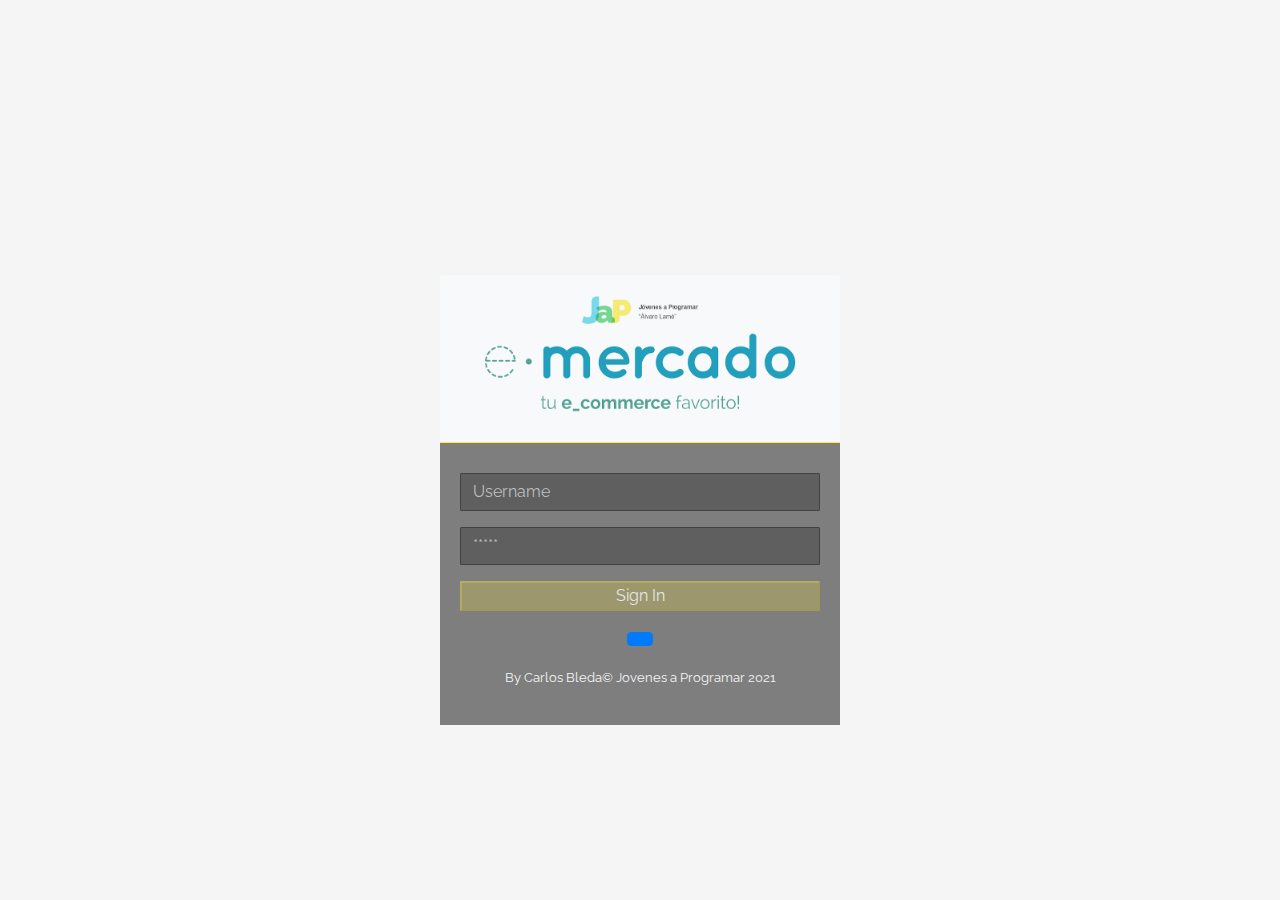
<file: index.html>
<!DOCTYPE html>
<!-- saved from url=(0049)https://getbootstrap.com/docs/4.3/examples/album/ -->
<html lang="en">

<head>

    <meta http-equiv="Content-Type" content="text/html; charset=UTF-8">
    <meta name="viewport" content="width=device-width, initial-scale=1, shrink-to-fit=no">
    <meta name="description" content="">
    <meta name="google-signin-client_id" content="155266982111-n1p7es0h4vogqfron50ghq2lrsiv8hfe.apps.googleusercontent.com">
    <title>eMercado - Todo lo que busques está aquí</title>
    <script src="js/jquery-3.4.1.min.js"></script>
    <script src="js/bootstrap.bundle.min.js"></script>
    <script src="js/init.js"></script>
    <script src="js/login.js"></script>
    <script src="https://apis.google.com/js/platform.js" async defer></script>
    <link rel="canonical" href="https://getbootstrap.com/docs/4.3/examples/album/">
    <link href="https://fonts.googleapis.com/css?family=Raleway:300,300i,400,400i,700,700i,900,900i" rel="stylesheet">
    <!-- Bootstrap core CSS -->
    <link href="css/bootstrap.min.css" rel="stylesheet">
    <link href="css/styles.css" rel="stylesheet">
</head>

<body>
    <script>
        login();
    </script>
    <nav class="site-header sticky-top py-1 bg-dark">
        <div class="container d-flex flex-column flex-md-row justify-content-between">
            <a class="py-2 d-none d-md-inline-block" href="index.html">Inicio</a>
            <a class="py-2 d-none d-md-inline-block" href="categories.html">Categorías</a>
            <a class="py-2 d-none d-md-inline-block" href="products.html">Productos</a>
            <a class="py-2 d-none d-md-inline-block" href="sell.html">Vender</a>
            <div class="dropdown">
                <button class="btn btn-secondary dropdown-toggle" type="button" id="datos" data-toggle="dropdown" aria-haspopup="true" aria-expanded="false">
                
                </button>
                <div class="dropdown-menu" aria-labelledby="dropdownMenuButton">
                    <a class="dropdown-item" href="my-profile.html">Mi Perfil</a>
                    <a class="dropdown-item" href="cart.html">Mi Carrito</a>
                    <a href="login.html"><button type="button" class="btn-danger" onclick="desconectar()">Desconectar</button></a>
                </div>
            </div>
        </div>
    </nav>
    <main role="main">
        <section class="jumbotron text-center">
            <div class="m-5">
                <h1></h1>
            </div>
        </section>
        <div class="album py-5 bg-light">
            <div class="container">
                <div class="row">
                    <div class="col-md-4">
                        <a href="categories.html" class="card mb-4 shadow-sm custom-card">
                            <img class="bd-placeholder-img card-img-top" src="img/cat1.jpg">
                            <h3 class="m-3">Autos (122)</h3>
                            <div class="carddd-body">
                                <p class="card-text">Los mejores precios en autos 0 kilómetro, de alta y media gama.</p>
                            </div>
                        </a>
                    </div>
                    <div class="col-md-4">
                        <a href="categories.html" class="card mb-4 shadow-sm custom-card">
                            <img class="bd-placeholder-img card-img-top" src="img/cat2.jpg">
                            <h3 class="m-3">Juguetes (354)</h3>
                            <div class="card-body">
                                <p class="card-text">Encuentra aquí los mejores precios para niños/as de cualquier edad.</p>
                            </div>
                        </a>
                    </div>
                    <div class="col-md-4">
                        <a href="categories.html" class="card mb-4 shadow-sm custom-card">
                            <img class="bd-placeholder-img card-img-top" src="img/cat3.jpg">
                            <h3 class="m-3">Muebles (157)</h3>
                            <div class="card-body">
                                <p class="card-text">Muebles antiguos, nuevos y para ser armados por uno mismo.</p>
                            </div>
                        </a>
                    </div>
                    <div class="col-md-4">
                        <a href="categories.html" class="card mb-4 shadow-sm custom-card">
                            <img class="bd-placeholder-img card-img-top" src="img/cat4.jpg">
                            <h3 class="m-3">Herramientas (452)</h3>
                            <div class="card-body">
                                <p class="card-text">Herramientas para cualquier tipo de trabajo.</p>
                            </div>
                        </a>
                    </div>
                    <div class="col-md-4">
                        <a href="categories.html" class="card mb-4 shadow-sm custom-card">
                            <img class="bd-placeholder-img card-img-top" src="img/cat5.jpg">
                            <h3 class="m-3">Computadoras (724)</h3>
                            <div class="card-body">
                                <p class="card-text">Todo en cuanto a computadoras, para uso de oficina y/o juegos.</p>
                            </div>
                        </a>
                    </div>
                    <div class="col-md-4">
                        <a href="categories.html" class="card mb-4 shadow-sm custom-card">
                            <img class="bd-placeholder-img card-img-top" src="img/cat6.jpg">
                            <h3 class="m-3">Vestimenta (841)</h3>
                            <div class="card-body">
                                <p class="card-text">Gran variedad de ropa, nueva y de segunda mano.</p>
                            </div>
                        </a>
                    </div>
                </div>
                <div class="row">
                    <a type="button" class="btn btn-light btn-lg btn-block" href="categories.html">Ver todas</a>
                </div>
            </div>
        </div>
    </main>
    <footer class="text-muted">
        <div class="container">
            <p class="float-right">
                <a href="#">Volver arriba</a>
            </p>
            <p>Este sitio forma parte de Desarrollo Web - JAP - 2020</p>
            <p>Clickea <a target="_blank" href="Letra.pdf">aquí</a> para descargar la letra del obligatorio.</p>

        </div>
    </footer>



</body>

</html>
</file>
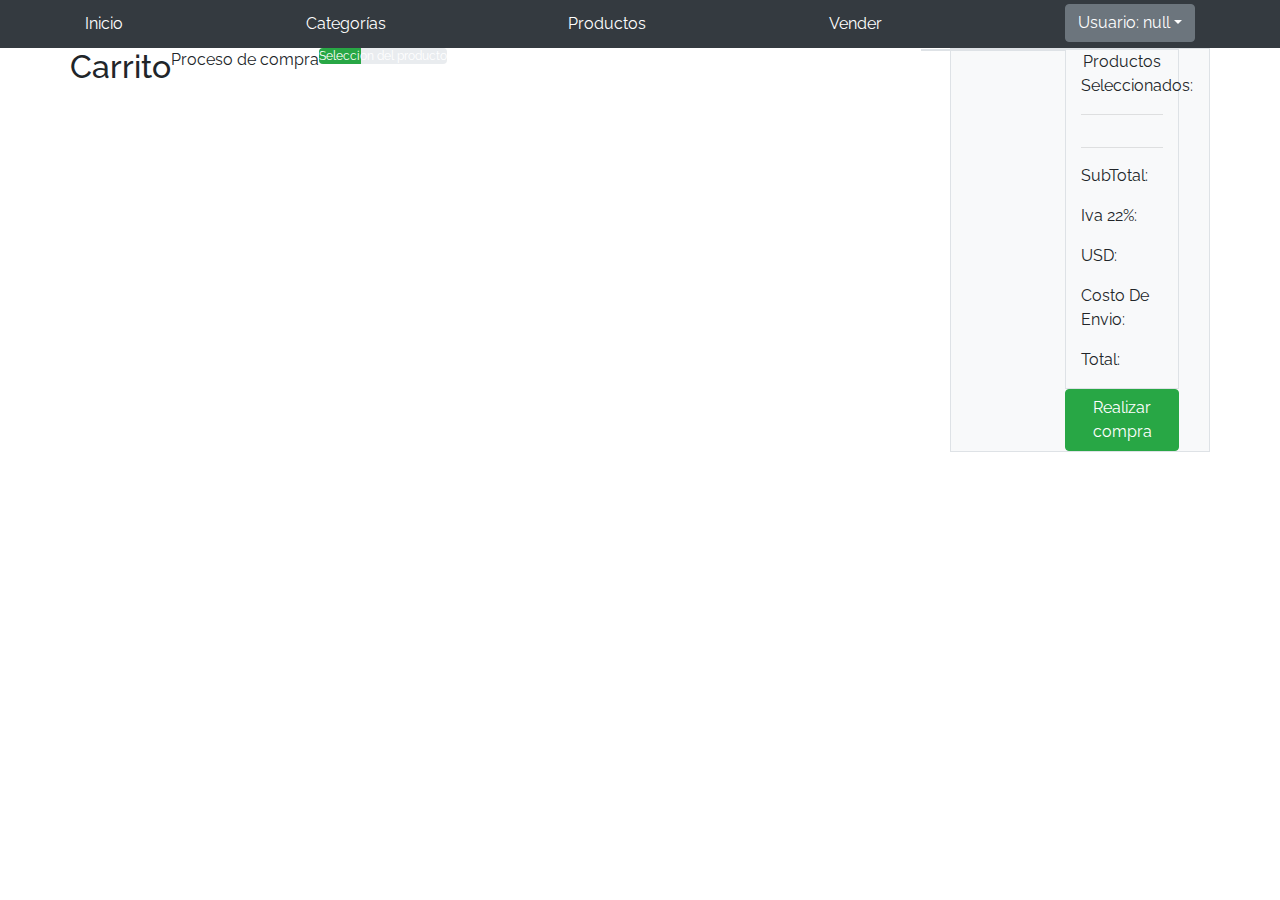
<file: cart.html>
<!DOCTYPE html>
<!-- saved from url=(0049)https://getbootstrap.com/docs/4.3/examples/album/ -->
<html lang="es">

<head>
    <meta http-equiv="Content-Type" content="text/html; charset=UTF-8">

    <meta name="viewport" content="width=device-width, initial-scale=1, shrink-to-fit=no">
    <meta name="description" content="">
    <title>eMercado - Todo lo que busques está aquí</title>
    <link href="https://cdn.jsdelivr.net/npm/bootstrap@5.1.3/dist/css/bootstrap.min.css" rel="stylesheet" integrity="sha384-1BmE4kWBq78iYhFldvKuhfTAU6auU8tT94WrHftjDbrCEXSU1oBoqyl2QvZ6jIW3" crossorigin="anonymous">
    <script src="https://cdn.jsdelivr.net/npm/bootstrap@5.1.3/dist/js/bootstrap.bundle.min.js" integrity="sha384-ka7Sk0Gln4gmtz2MlQnikT1wXgYsOg+OMhuP+IlRH9sENBO0LRn5q+8nbTov4+1p" crossorigin="anonymous"></script>
    <link rel="canonical" href="https://getbootstrap.com/docs/4.3/examples/album/">
    <link href="https://fonts.googleapis.com/css?family=Raleway:300,300i,400,400i,700,700i,900,900i" rel="stylesheet">
    <script src="js/cart.js"></script>
    <style>
        .bd-placeholder-img {
            font-size: 1.125rem;
            text-anchor: middle;
            -webkit-user-select: none;
            -moz-user-select: none;
            -ms-user-select: none;
            user-select: none;
        }
        
        @media (min-width: 768px) {
            .bd-placeholder-img-lg {
                font-size: 3.5rem;
            }
        }
    </style>
    <link href="css/bootstrap.min.css" rel="stylesheet">
    <link href="css/styles.css" rel="stylesheet">
    <link href="css/dropzone.css" rel="stylesheet">
</head>

<body>
    <nav class="site-header sticky-top py-1 bg-dark">
        <div class="container d-flex flex-column flex-md-row justify-content-between">
            <a class="py-2 d-none d-md-inline-block" href="index.html">Inicio</a>
            <a class="py-2 d-none d-md-inline-block" href="categories.html">Categorías</a>
            <a class="py-2 d-none d-md-inline-block" href="products.html">Productos</a>
            <a class="py-2 d-none d-md-inline-block" href="sell.html">Vender</a>
            <div class="dropdown">
                <button class="btn btn-secondary dropdown-toggle" type="button" id="datos" data-toggle="dropdown" aria-haspopup="true" aria-expanded="false">
                
                </button>
                <div class="dropdown-menu" aria-labelledby="dropdownMenuButton">
                    <a class="dropdown-item" href="my-profile.html">Mi Perfil</a>
                    <a class="dropdown-item" href="cart.html">Mi Carrito</a>
                    <a href="login.html"><button type="button" class="btn-danger" onclick="desconectar()">Desconectar</button></a>
                </div>
            </div>
        </div>
    </nav>
    <div class="container">
        <div class="row">
            <h2 class="text-lg-center">Carrito</h2>
            <p>Proceso de compra</p>
            <div>
                <div class="progress" id="progressbar">
                    <div class="progress-bar bg-success" role="progressbar" style="width: 33%" aria-valuenow="33" aria-valuemin="0" aria-valuemax="100">Seleccion del producto</div>
                </div>
            </div>
            <div class="modal fade" id="modal" tabindex="-1" role="dialog" aria-labelledby="myModalLabel">
                <div id="show-modal">
                </div>
            </div>
            <div class="modal fade" id="modal2" tabindex="-1" role="dialog" aria-labelledby="exampleModalLabel" aria-hidden="true">
                <div id="compraok"></div>
            </div>
            <hr>

            <div class="border bg-light">
                <div class="row">
                    <div class="row col-6 h-25 w-75 border bg-dark" id="productos"></div>
                    <div class="col-md-6 text-center float-right">
                        <div class="col-md 12 border bg-light">
                            <span>Productos Seleccionados: </span>
                            <hr>
                            <div class="row" id="cantidadProductos"></div>
                            <div class="text-danger" id="error"></div>
                            <div id="precios">
                                <hr>
                                <p class="text-left">SubTotal: <span id="subtotal"></span></p>
                                <p class="text-left">Iva 22%: <span id="iva"></span></p>
                                <p class="text-left">USD: <span id="dolar"></span></p>
                                <p class="text-left">Costo De Envio: <span id="costenvio"></span></p>
                                <p class="text-left">Total: <span id="total"></span></p>
                            </div>
                        </div>
                        <button id="boton-comprar" class="btn btn-success float-right">Realizar compra</button>
                    </div>


                    <div class="col-md-3">

                    </div>
                </div>
            </div>
        </div>
    </div>
    <div id="spinner-wrapper">
        <div class="lds-ring">
            <div></div>
            <div></div>
            <div></div>
            <div></div>
        </div>
    </div>

    <script src="js/jquery-3.4.1.min.js"></script>
    <script src="js/bootstrap.bundle.min.js"></script>
    <script src="js/dropzone.js"></script>
    <script src="js/init.js"></script>
    <script src="js/cart.js"></script>
    <script src="https://cdn.jsdelivr.net/npm/@popperjs/core@2.10.2/dist/umd/popper.min.js" integrity="sha384-7+zCNj/IqJ95wo16oMtfsKbZ9ccEh31eOz1HGyDuCQ6wgnyJNSYdrPa03rtR1zdB" crossorigin="anonymous"></script>
    <script src="https://cdn.jsdelivr.net/npm/bootstrap@5.1.3/dist/js/bootstrap.min.js" integrity="sha384-QJHtvGhmr9XOIpI6YVutG+2QOK9T+ZnN4kzFN1RtK3zEFEIsxhlmWl5/YESvpZ13" crossorigin="anonymous"></script>
</body>

</html>
</file>
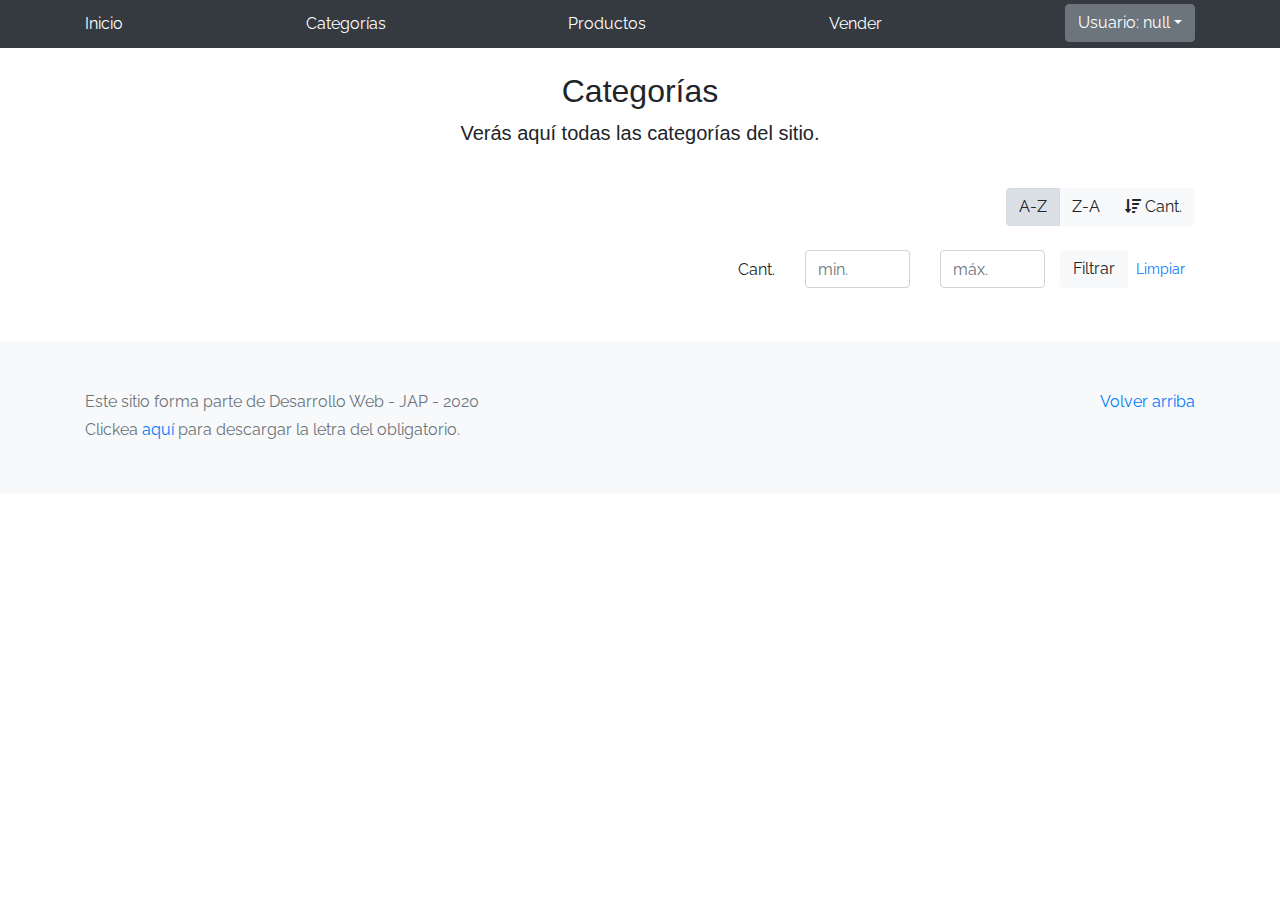
<file: categories.html>
<!DOCTYPE html>
<!-- saved from url=(0049)https://getbootstrap.com/docs/4.3/examples/album/ -->
<html lang="en">

<head>
    <meta http-equiv="Content-Type" content="text/html; charset=UTF-8">
    <meta name="viewport" content="width=device-width, initial-scale=1, shrink-to-fit=no">
    <meta name="description" content="">
    <title>eMercado - Todo lo que busques está aquí</title>

    <link rel="canonical" href="https://getbootstrap.com/docs/4.3/examples/album/">
    <link href="https://fonts.googleapis.com/css?family=Raleway:300,300i,400,400i,700,700i,900,900i" rel="stylesheet">
    <link href="css/font-awesome.min.css" rel="stylesheet">

    <link href="css/bootstrap.min.css" rel="stylesheet">
    <link href="css/styles.css" rel="stylesheet">
</head>

<body>
    <nav class="site-header sticky-top py-1 bg-dark">
        <div class="container d-flex flex-column flex-md-row justify-content-between">
            <a class="py-2 d-none d-md-inline-block" href="index.html">Inicio</a>
            <a class="py-2 d-none d-md-inline-block" href="categories.html">Categorías</a>
            <a class="py-2 d-none d-md-inline-block" href="products.html">Productos</a>
            <a class="py-2 d-none d-md-inline-block" href="sell.html">Vender</a>
            <div class="dropdown">
                <button class="btn btn-secondary dropdown-toggle" type="button" id="datos" data-toggle="dropdown" aria-haspopup="true" aria-expanded="false">
                
                </button>
                <div class="dropdown-menu" aria-labelledby="dropdownMenuButton">
                    <a class="dropdown-item" href="my-profile.html">Mi Perfil</a>
                    <a class="dropdown-item" href="cart.html">Mi Carrito</a>
                    <a href="login.html"><button type="button" class="btn-danger" onclick="desconectar()">Desconectar</button></a>
                </div>
            </div>
        </div>
    </nav>
    <main role="main" class="pb-5">
        <div class="text-center p-4">
            <h2>Categorías</h2>
            <p class="lead">Verás aquí todas las categorías del sitio.</p>
        </div>
        <div class="container">
            <div class="row">
                <div class="col text-right">
                    <div class="btn-group btn-group-toggle mb-4" data-toggle="buttons">
                        <label class="btn btn-light active" id="sortAsc">
                            <input type="radio" name="options" autocomplete="off" checked>A-Z
                        </label>
                        <label class="btn btn-light" id="sortDesc">
                            <input type="radio" name="options" autocomplete="off">Z-A
                        </label>
                        <label class="btn btn-light" id="sortByCount">
                            <input type="radio" name="options" autocomplete="off"><i class="fas fa-sort-amount-down mr-1"></i>Cant.
                        </label>
                    </div>
                </div>
            </div>
            <div class="row justify-content-end">
                <div class="col-md-6"></div>
                <div class="col-md-6 col-sm-12 mb-1 container">
                    <div class="row container p-0 m-0">
                        <div class="col">
                            <p class="font-weight-normal text-right my-2">Cant.</p>
                        </div>
                        <div class="col">
                            <input class="form-control" type="number" placeholder="min." id="rangeFilterCountMin">
                        </div>
                        <div class="col">
                            <input class="form-control" type="number" placeholder="máx." id="rangeFilterCountMax">
                        </div>
                        <div class="col-3 p-0">
                            <div class="btn-group" role="group">
                                <button class="btn btn-light btn-block" id="rangeFilterCount">Filtrar</button>
                                <button class="btn btn-link btn-sm" id="clearRangeFilter">Limpiar</button>
                            </div>
                        </div>
                    </div>
                </div>
            </div>
            <div class="row">
                <div class="list-group" id="cat-list-container">
                </div>
            </div>
        </div>
    </main>
    <footer class="text-muted bg-light">
        <div class="container">
            <p class="float-right">
                <a href="#">Volver arriba</a>
            </p>
            <p>Este sitio forma parte de Desarrollo Web - JAP - 2020</p>
            <p>Clickea <a target="_blank" href="Letra.pdf">aquí</a> para descargar la letra del obligatorio.</p>
        </div>
    </footer>
    <div id="spinner-wrapper">
        <div class="lds-ring">
            <div></div>
            <div></div>
            <div></div>
            <div></div>
        </div>
    </div>
    <script src="js/jquery-3.4.1.min.js"></script>
    <script src="js/bootstrap.bundle.min.js"></script>
    <script src="js/init.js"></script>
    <script src="js/categories.js"></script>
</body>

</html>
</file>
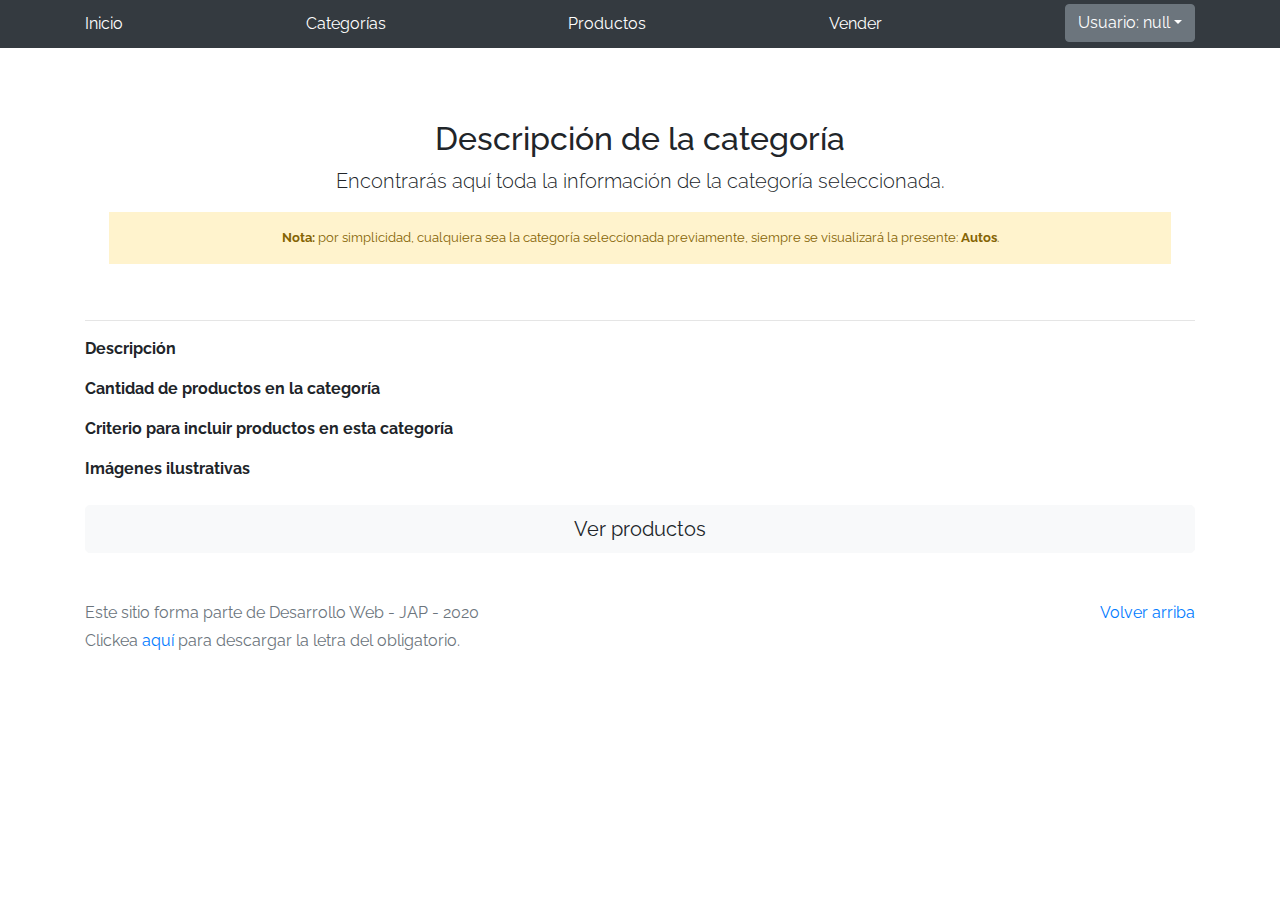
<file: category-info.html>
<!DOCTYPE html>
<!-- saved from url=(0049)https://getbootstrap.com/docs/4.3/examples/album/ -->
<html lang="en">

<head>
    <meta http-equiv="Content-Type" content="text/html; charset=UTF-8">
    <meta name="viewport" content="width=device-width, initial-scale=1, shrink-to-fit=no">
    <meta name="description" content="">
    <title>eMercado - Todo lo que busques está aquí</title>

    <link rel="canonical" href="https://getbootstrap.com/docs/4.3/examples/album/">
    <link href="https://fonts.googleapis.com/css?family=Raleway:300,300i,400,400i,700,700i,900,900i" rel="stylesheet">
    <!-- Bootstrap core CSS -->
    <link href="css/bootstrap.min.css" rel="stylesheet">
    <link href="css/styles.css" rel="stylesheet">
</head>

<body>
    <nav class="site-header sticky-top py-1 bg-dark">
        <div class="container d-flex flex-column flex-md-row justify-content-between">
            <a class="py-2 d-none d-md-inline-block" href="index.html">Inicio</a>
            <a class="py-2 d-none d-md-inline-block" href="categories.html">Categorías</a>
            <a class="py-2 d-none d-md-inline-block" href="products.html">Productos</a>
            <a class="py-2 d-none d-md-inline-block" href="sell.html">Vender</a>
            <div class="dropdown">
                <button class="btn btn-secondary dropdown-toggle" type="button" id="datos" data-toggle="dropdown" aria-haspopup="true" aria-expanded="false">

                </button>
                <div class="dropdown-menu" aria-labelledby="dropdownMenuButton">
                    <a class="dropdown-item" href="my-profile.html">Mi Perfil</a>
                    <a class="dropdown-item" href="cart.html">Mi Carrito</a>
                    <a href="login.html"><button type="button" class="btn-danger"
                            onclick="desconectar()">Desconectar</button></a>
                </div>
            </div>
        </div>
    </nav>
    <main role="main">
        <div class="container mt-5">
            <div class="text-center p-4">
                <h2>Descripción de la categoría</h2>
                <p class="lead">Encontrarás aquí toda la información de la categoría seleccionada.</p>
                <p class="small alert-warning py-3"><strong>Nota: </strong>por simplicidad, cualquiera sea la categoría seleccionada previamente, siempre se visualizará la presente: <strong>Autos</strong>.</p>
            </div>
            <h3 id="categoryName"></h3>
            <hr class="my-3">

            <dl>
                <dt>Descripción</dt>
                <dd>
                    <p id="categoryDescription"></p>
                </dd>

                <dt>Cantidad de productos en la categoría</dt>
                <dd>
                    <p id="productCount"></p>
                </dd>

                <dt>Criterio para incluir productos en esta categoría</dt>
                <dd>
                    <p id="productCriteria"></p>
                </dd>

                <dt>Imágenes ilustrativas</dt>
                <dd>
                    <div class="row text-center text-lg-left pt-2" id="productImagesGallery">
                    </div>
                </dd>
            </dl>
            <a type="button" class="btn btn-light btn-lg btn-block" href="products.html">Ver productos</a>
        </div>
    </main>
    <footer class="text-muted">
        <div class="container">
            <p class="float-right">
                <a href="#">Volver arriba</a>
            </p>
            <p>Este sitio forma parte de Desarrollo Web - JAP - 2020</p>
            <p>Clickea <a target="_blank" href="Letra.pdf">aquí</a> para descargar la letra del obligatorio.</p>
        </div>
    </footer>
    <div id="spinner-wrapper">
        <div class="lds-ring">
            <div></div>
            <div></div>
            <div></div>
            <div></div>
        </div>
    </div>
    <script src="js/jquery-3.4.1.min.js"></script>
    <script src="js/bootstrap.bundle.min.js"></script>
    <script src="js/init.js"></script>
    <script src="js/category-info.js"></script>
</body>

</html>
</file>
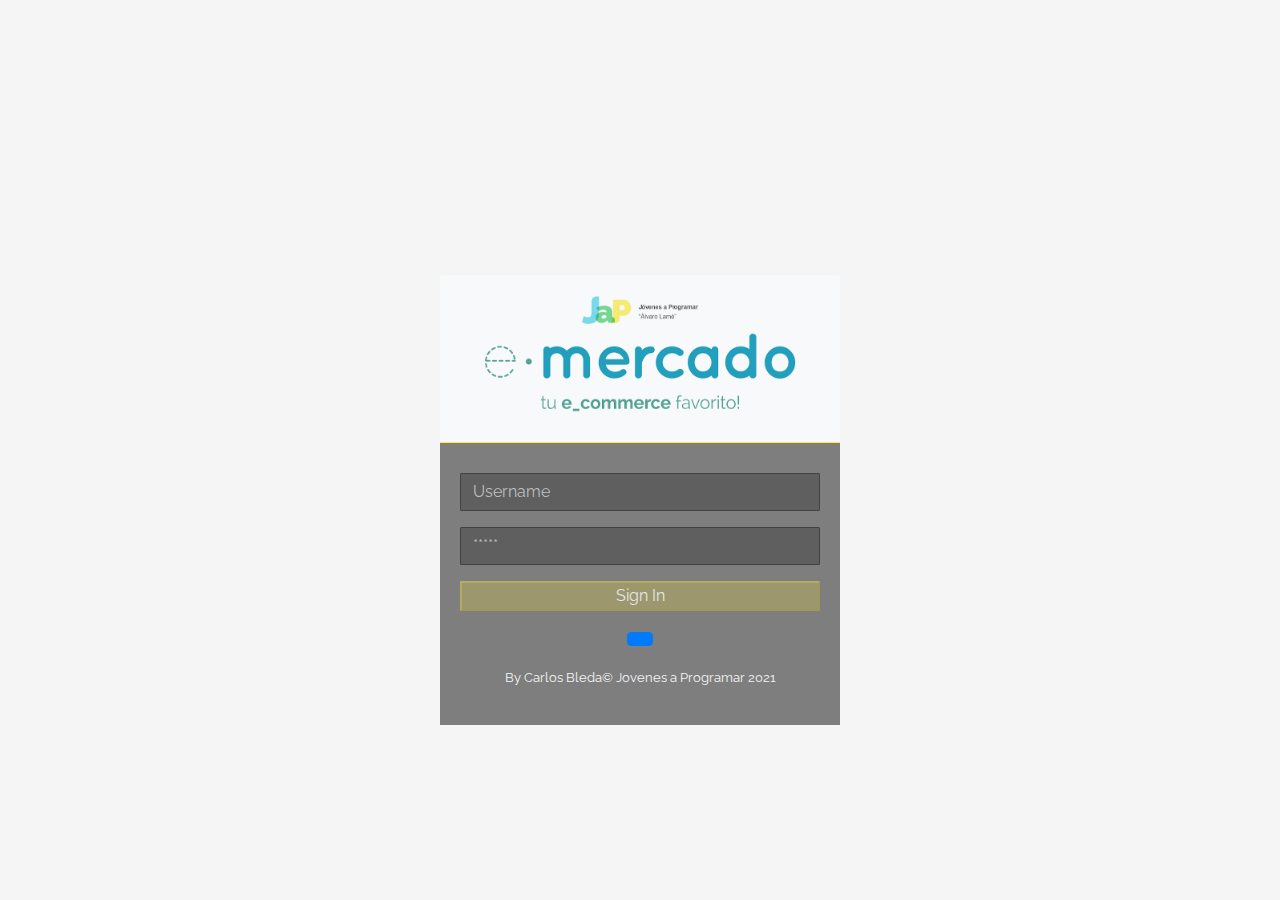
<file: login.html>
<!DOCTYPE html>
<!-- saved from url=(0049)https://getbootstrap.com/docs/4.3/examples/album/ -->
<html lang="en">

<head>
    <meta http-equiv="Content-Type" content="text/html; charset=UTF-8">
    <meta name="viewport" content="width=device-width, initial-scale=1, shrink-to-fit=no">
    <meta name="description" content="">
    <title>eMercado - Todo lo que busques está aquí</title>
    <meta name="google-signin-client_id" content="155266982111-6qrcn52efvv3b37eues5mf1fa8cqcpbh.apps.googleusercontent.com">
    <link rel="canonical" href="https://getbootstrap.com/docs/4.3/examples/album/">
    <link href="https://fonts.googleapis.com/css?family=Raleway:300,300i,400,400i,700,700i,900,900i" rel="stylesheet">
    <meta name="google-signin-scope" content="profile email">
    <!-- Bootstrap core CSS -->
    <link href="css/bootstrap.min.css" rel="stylesheet">
    <link href="css/styles.css" rel="stylesheet">
    <link rel="stylesheet" href="css/login.css">

    <style>
        html,
        body {
            height: 100%;
        }
        
        body {
            display: -ms-flexbox;
            display: flex;
            -ms-flex-align: center;
            align-items: center;
            padding-top: 40px;
            padding-bottom: 40px;
            background-color: #f5f5f5;
        }
        
        .signin {
            width: 100%;
            max-width: 330px;
            padding: 15px;
            margin: auto;
        }
    </style>
</head>

<body class="text-center display hidden-md-down">
    <div class="container p-5 ">

        <div class="login-container text-c animated flipInX">
            <div>
                <h1 class="logo-badge text-whitesmoke"><span class="fa fa-user-circle"></span></h1>
                <img src="img/login.png" class="h-100 w-100 margin-r-sm" alt="">
            </div>
            <div class="container-content">
                <form class="margin-t">
                    <div class="form-group">
                        <input type="text" id="nombre" class="form-control" for="usuario" onblur="cargarErrores();" placeholder="Username">
                        <span id="mensaje"></span>
                    </div>
                    <div class="form-group">
                        <input type="password" id="pass" class="form-control" onblur="cargarErrores();" for="password" placeholder="*****">
                        <span id="mensaje2"></span>
                    </div>
                    <button type="button" class="form-button button-l margin-b" onclick="validar()">Sign In</button>

                </form>
                <div class="btn btn-primary g-signin2" data-onsuccess="onSignIn"></div>
                <p class="margin-t text-whitesmoke"><small> By Carlos Bleda&copy; Jovenes a Programar 2021</small> </p>
            </div>
        </div>


    </div>
    <script src="https://apis.google.com/js/platform.js"></script>
    <script src="js/init.js"></script>
    <script src="js/login.js"></script>
</body>

</html>
</file>
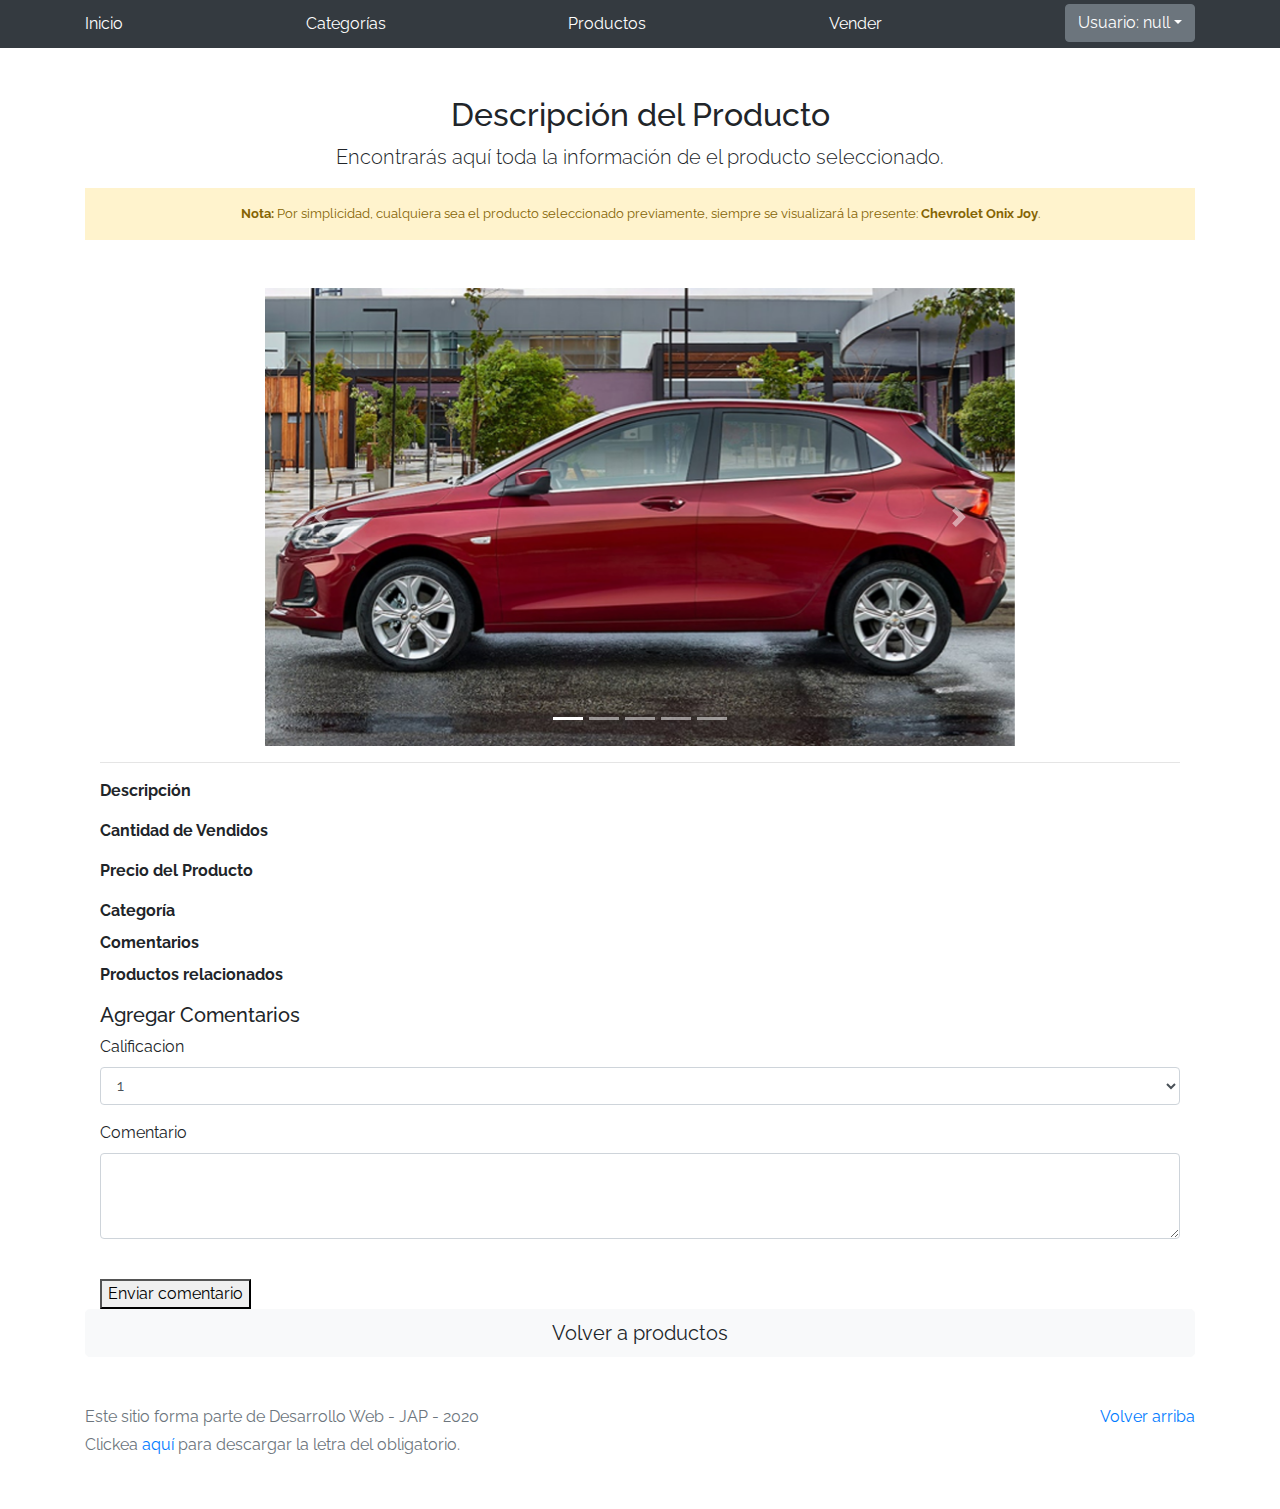
<file: product-info.html>
<!DOCTYPE html>
<!-- saved from url=(0049)https://getbootstrap.com/docs/4.3/examples/album/ -->
<html lang="es">

<head>
    <meta http-equiv="Content-Type" content="text/html; charset=UTF-8">
    <meta name="viewport" content="width=device-width, initial-scale=1, shrink-to-fit=no">
    <meta name="description" content="">
    <title>eMercado - Todo lo que busques está aquí</title>

    <link rel="canonical" href="https://getbootstrap.com/docs/4.3/examples/album/">
    <link href="https://fonts.googleapis.com/css?family=Raleway:300,300i,400,400i,700,700i,900,900i" rel="stylesheet">
    <link href="css/font-awesome.min.css" rel="stylesheet">
    <link href="css/bootstrap.min.css" rel="stylesheet">
    <link href="css/styles.css" rel="stylesheet">
</head>

<body>
    <nav class="site-header sticky-top py-1 bg-dark">
        <div class="container d-flex flex-column flex-md-row justify-content-between">
            <a class="py-2 d-none d-md-inline-block" href="index.html">Inicio</a>
            <a class="py-2 d-none d-md-inline-block" href="categories.html">Categorías</a>
            <a class="py-2 d-none d-md-inline-block" href="products.html">Productos</a>
            <a class="py-2 d-none d-md-inline-block" href="sell.html">Vender</a>
            <div class="dropdown">
                <button class="btn btn-secondary dropdown-toggle" type="button" id="datos" data-toggle="dropdown" aria-haspopup="true" aria-expanded="false">
                
                </button>
                <div class="dropdown-menu" aria-labelledby="dropdownMenuButton">
                    <a class="dropdown-item" href="my-profile.html">Mi Perfil</a>
                    <a class="dropdown-item" href="cart.html">Mi Carrito</a>
                    <a href="login.html"><button type="button" class="btn-danger" onclick="desconectar()">Desconectar</button></a>
                </div>
            </div>
        </div>
    </nav>


    <div class="container mt-5">
        <div class="text-center">
            <h2>Descripción del Producto</h2>
            <p class="lead">Encontrarás aquí toda la información de el producto seleccionado.</p>
            <p class="small alert-warning py-3"><strong>Nota: </strong>Por simplicidad, cualquiera sea el producto seleccionado previamente, siempre se visualizará la presente: <strong>Chevrolet Onix Joy</strong>.</p>
        </div>
        <div class="container mt-5">
            <div class="container w-75">
                <div class="container">
                    <div id="carouselExampleIndicators" class="carousel slide" data-ride="carousel">
                        <ol class="carousel-indicators">
                            <li data-target="#carouselExampleIndicators" data-slide-to="0" class="active"></li>
                            <li data-target="#carouselExampleIndicators" data-slide-to="1"></li>
                            <li data-target="#carouselExampleIndicators" data-slide-to="2"></li>
                            <li data-target="#carouselExampleIndicators" data-slide-to="3"></li>
                            <li data-target="#carouselExampleIndicators" data-slide-to="4"></li>
                        </ol>
                        <div class="carousel-inner">
                            <div class="carousel-item active">
                                <img src="img/prod1.jpg" class="d-block w-100" alt="...">
                            </div>
                            <div class="carousel-item">
                                <img src="img/prod1_1.jpg" class="d-block w-100" alt="...">
                            </div>
                            <div class="carousel-item">
                                <img src="img/prod1_2.jpg" class="d-block w-100" alt="...">
                            </div>
                            <div class="carousel-item">
                                <img src="img/prod1_3.jpg" class="d-block w-100" alt="...">
                            </div>
                            <div class="carousel-item">
                                <img src="img/prod1_4.jpg" class="d-block w-100" alt="...">
                            </div>
                        </div>
                        <a class="carousel-control-prev" href="#carouselExampleIndicators" role="button" data-slide="prev">
                            <span class="carousel-control-prev-icon" aria-hidden="true"></span>
                            <span class="sr-only">Previous</span>
                        </a>
                        <a class="carousel-control-next" href="#carouselExampleIndicators" role="button" data-slide="next">
                            <span class="carousel-control-next-icon" aria-hidden="true"></span>
                            <span class="sr-only">Next</span>
                        </a>
                    </div>
                </div>
            </div>
            <h3 id="productName"></h3>
            <hr class="my-3">
            <dl>
                <dt>Descripción</dt>
                <dd>
                    <p id="productDescription"></p>
                </dd>

                <dt>Cantidad de Vendidos</dt>
                <dd>
                    <p id="productsold"></p>
                </dd>
                <dt>Precio del Producto</dt>
                <dd>
                    <p id="precio"></p>
                </dd>
                <dt>Categoría</dt>
                <dd>
                    <a href="products.html" id="categoria"></a>
                </dd>

                <dt>Comentarios</dt>
                <dd>
                    <div class="container">
                        <div class="row" id="comentarios">
                            <div id="estrellas"></div>
                        </div>
                    </div>

                </dd>
                <dt>Productos relacionados</dt>
                <dd>
                    <div class="container">
                        <div class="row" id="productosrelacionados"></div>
                    </div>
                </dd>
            </dl>
            <form>
                <bold>
                    <h5 class="">Agregar Comentarios</h5>
                </bold>
                <div class="form-group">
                    <label for="exampleFormControlSelect1">Calificacion</label>
                    <select id="cantidadestrellas" class="form-control" id="exampleFormControlSelect1">
                    <option>1</option>
                    <option>2</option>
                    <option>3</option>
                    <option>4</option>
                    <option>5</option>
                  </select>
                </div>
                <div class="form-group">
                    <label for="exampleFormControlTextarea1">Comentario</label>
                    <textarea id="comentarioagregado" onblur="agragarcomentario()" class="form-control" id="exampleFormControlTextarea1" rows="3"></textarea>
                </div>
                <span class="text-danger" id="error"></span><br>
                <button type="button" onclick=agregarcomentario()>Enviar comentario</button>
            </form>
        </div>
        <a type="button" class="btn btn-light btn-lg btn-block" href="products.html">Volver a productos</a>

    </div>

    <footer class="text-muted">
        <div class="container">
            <p class="float-right">
                <a href="#">Volver arriba</a>
            </p>
            <p>Este sitio forma parte de Desarrollo Web - JAP - 2020</p>
            <p>Clickea <a target="_blank" href="Letra.pdf ">aquí</a> para descargar la letra del obligatorio.</p>
        </div>
    </footer>
    <div id="spinner-wrapper">
        <div class="lds-ring">
            <div></div>
            <div></div>
            <div></div>
            <div></div>
        </div>
    </div>
    <script src="js/jquery-3.4.1.min.js"></script>
    <script src="js/bootstrap.bundle.min.js"></script>
    <script src="js/init.js"></script>
    <script src="js/product-info.js"></script>
    <script src="js/comments.js"></script>
</body>

</html>
</file>
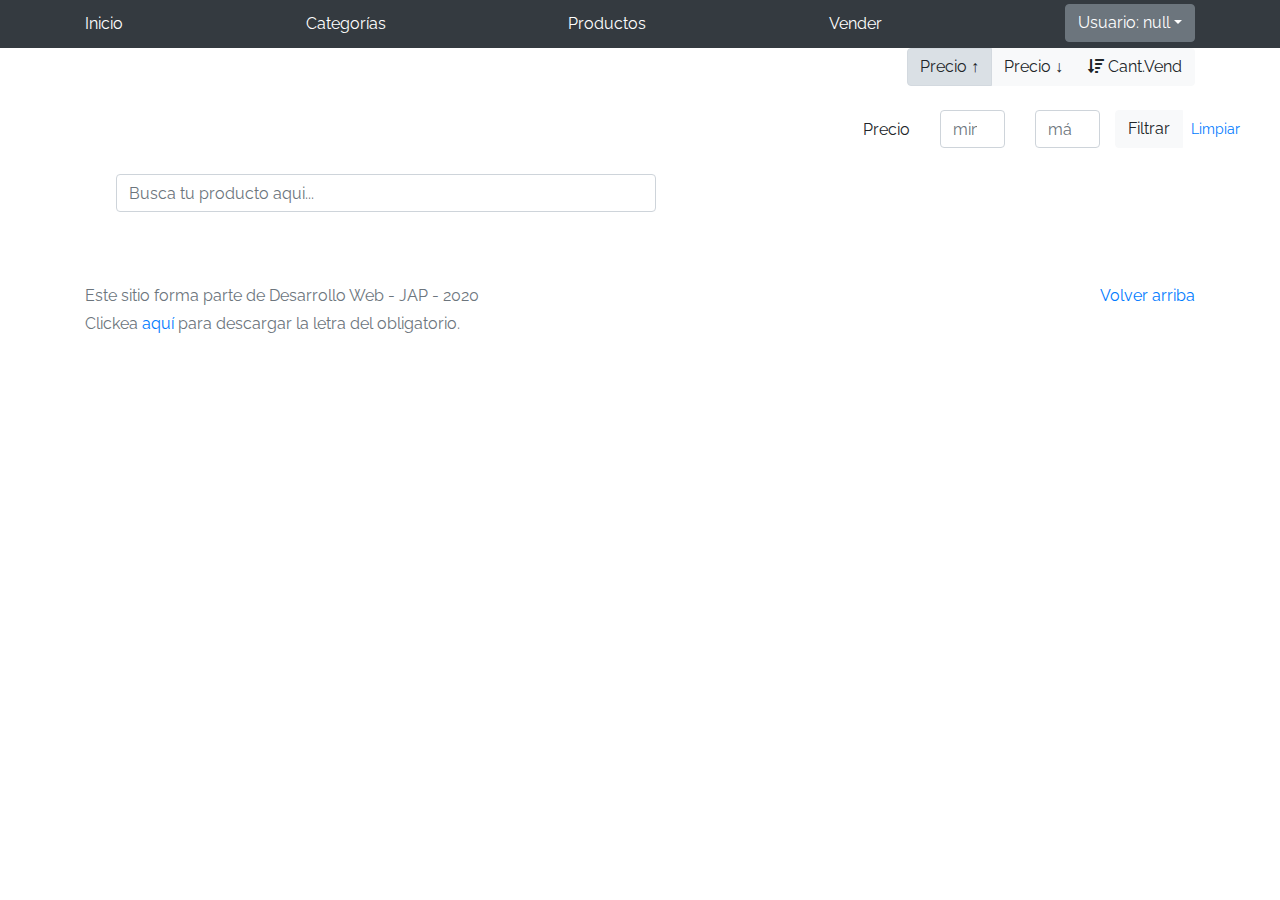
<file: products.html>
<!DOCTYPE html>
<!-- saved from url=(0049)https://getbootstrap.com/docs/4.3/examples/album/ -->
<html lang="en">

<head>
    <meta http-equiv="Content-Type" content="text/html; charset=UTF-8">
    <meta name="viewport" content="width=device-width, initial-scale=1, shrink-to-fit=no">
    <meta name="description" content="">
    <title>eMercado - Todo lo que busques está aquí</title>

    <link rel="canonical" href="https://getbootstrap.com/docs/4.3/examples/album/">
    <link href="https://fonts.googleapis.com/css?family=Raleway:300,300i,400,400i,700,700i,900,900i" rel="stylesheet">
    <link href="css/font-awesome.min.css" rel="stylesheet">
    <link href="css/bootstrap.min.css" rel="stylesheet">
    <link href="css/styles.css" rel="stylesheet">
</head>

<body>
    <nav class="d-grid gap-2 d-md-block site-header sticky-top py-1 bg-dark">
        <div class="container d-flex flex-column flex-md-row justify-content-between">
            <a class="py-2 d-none d-md-inline-block" href="index.html">Inicio</a>
            <a class="py-2 d-none d-md-inline-block" href="categories.html">Categorías</a>
            <a class="py-2 d-none d-md-inline-block" href="products.html">Productos</a>
            <a class="py-2 d-none d-md-inline-block" href="sell.html">Vender</a>
            <div class="dropdown">
                <button class="btn btn-secondary dropdown-toggle" type="button" id="datos" data-toggle="dropdown" aria-haspopup="true" aria-expanded="false">
                
                </button>
                <div class="dropdown-menu" aria-labelledby="dropdownMenuButton">
                    <a class="dropdown-item" href="my-profile.html">Mi Perfil</a>
                    <a class="dropdown-item" href="cart.html">Mi Carrito</a>
                    <a href="login.html"><button type="button" class="btn-danger" onclick="desconectar()">Desconectar</button></a>
                </div>
            </div>
        </div>
    </nav>
    <main>


        <div class="container">

            <div class="row">

                <div class="col text-right ">
                    <div class="btn-group btn-group-toggle mb-4" data-toggle="buttons">

                        <label class="btn btn-light active" id="sortAsc">
                    <input type="radio" name="options" autocomplete="off" checked>Precio ↑
                </label>
                        <label class="btn btn-light" id="sortDesc">
                    <input type="radio" name="options" autocomplete="off">Precio ↓
                </label>
                        <label class="btn btn-light" id="sortBySold">
                    <input type="radio" name="options" autocomplete="off"><i class="fas fa-sort-amount-down mr-1"></i>Cant.Vend
                </label>

                    </div>
                </div>
            </div>

            <div class="row justify-content-end">
                <div class="col-md-3">
                    <p class="font-weight-normal text-right my-2">Precio</p>
                </div>
                <div class="col-md-1">
                    <input class="form-control" type="number" placeholder="min." id="rangeFilterSoldMin">
                </div>
                <div class="col-md-1">
                    <input class="form-control" type="number" placeholder="máx." id="rangeFilterSoldMax">
                </div>
                <div class="col-md-1 p-0">
                    <div class="btn-group" role="group">
                        <button class="btn btn-light btn-block" id="rangeFilterSold">Filtrar</button>
                        <button class="btn btn-link btn-sm" id="clearRangeFilter">Limpiar</button>
                    </div>
                </div>
            </div>

            <div class="row d-inline mr-2">
                <div class="col-md-12 ml-3">
                    <input class="form-control w-50 " id="buscar" type="search" placeholder="Busca tu producto aqui..." aria-label="Search"></div>
            </div>

            <div class="row" id="container">
            </div>
        </div>
    </main>
    <footer class="text-muted">
        <div class="container">
            <p class="float-right">
                <a href="#">Volver arriba</a>
            </p>
            <p>Este sitio forma parte de Desarrollo Web - JAP - 2020</p>
            <p>Clickea <a target="_blank" href="Letra.pdf">aquí</a> para descargar la letra del obligatorio.</p>
        </div>
    </footer>
    <div id="spinner-wrapper">
        <div class="lds-ring">
            <div></div>
            <div></div>
            <div></div>
            <div></div>
        </div>
    </div>
    <script src="js/jquery-3.4.1.min.js"></script>
    <script src="js/bootstrap.bundle.min.js"></script>
    <script src="js/init.js"></script>
    <script src="js/products.js"></script>

</body>

</html>
</file>
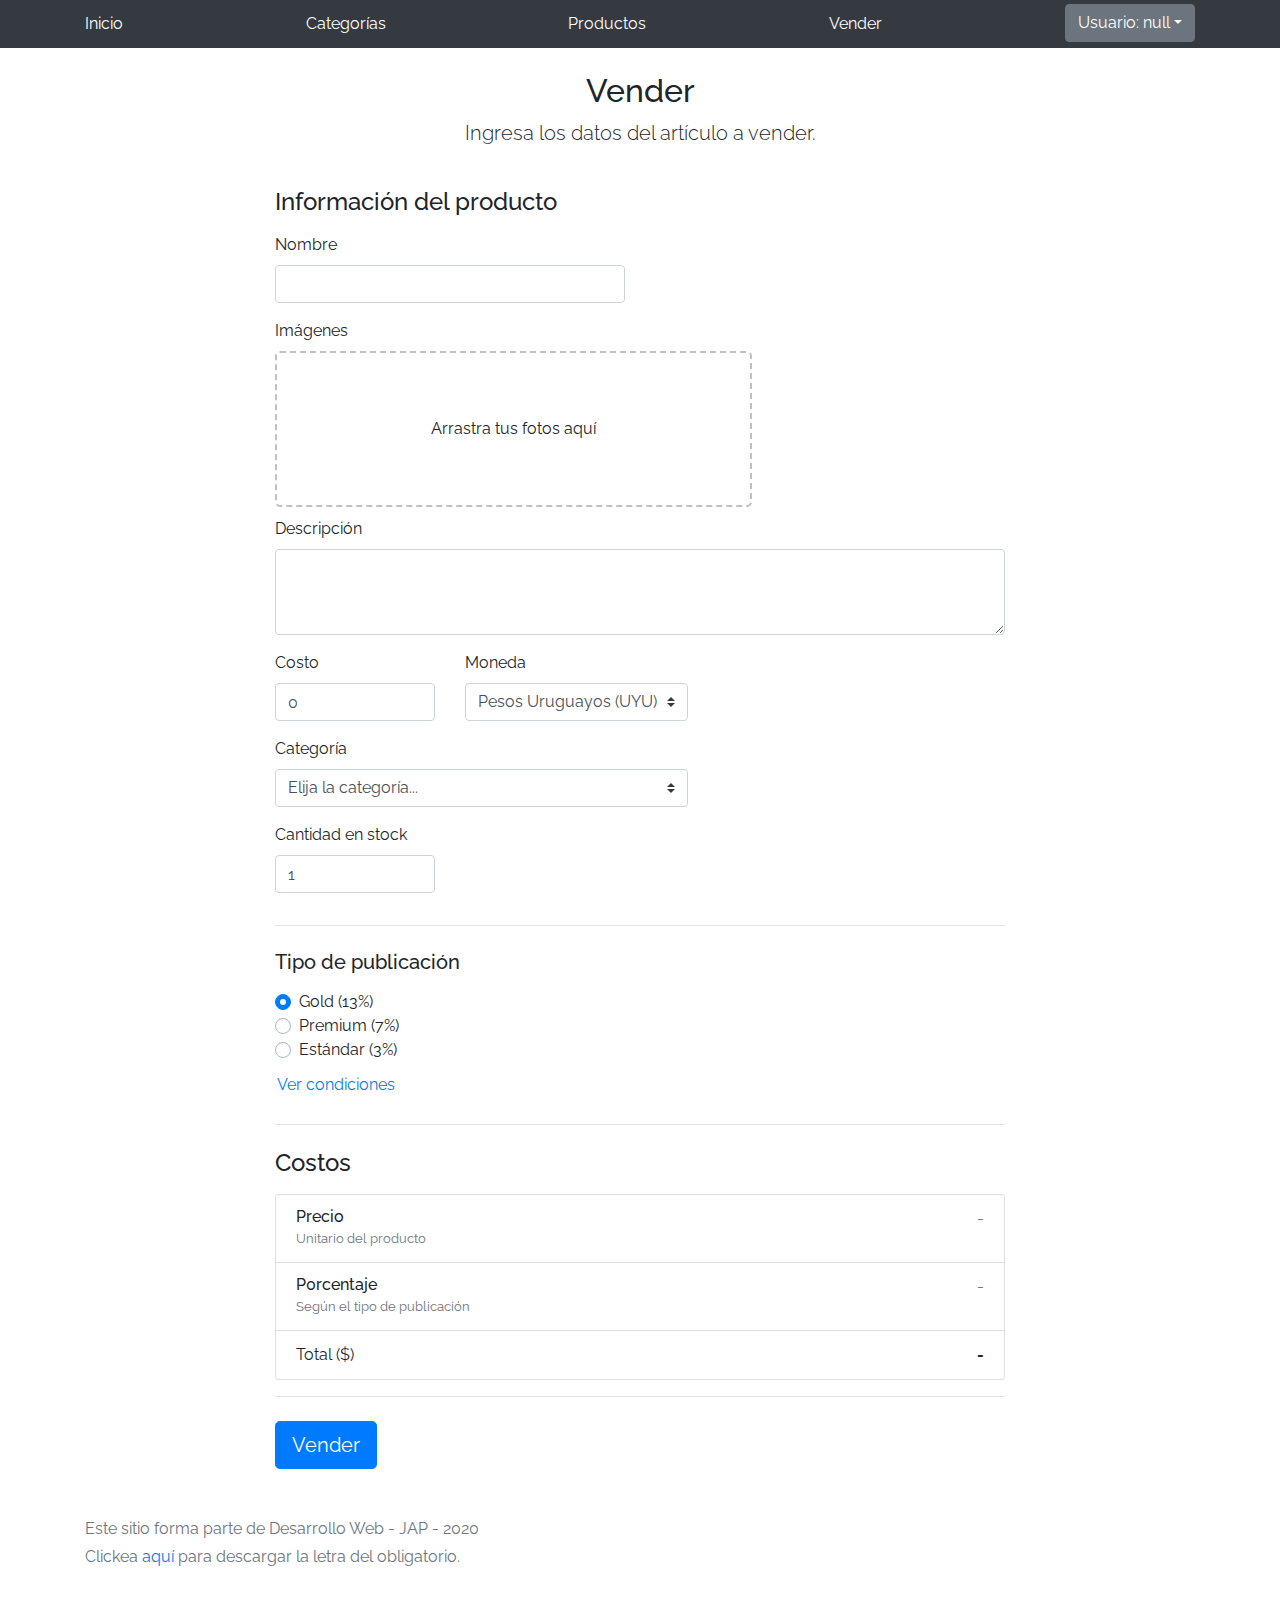
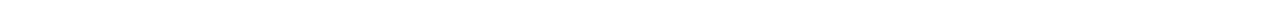
<file: sell.html>
<!DOCTYPE html>
<!-- saved from url=(0049)https://getbootstrap.com/docs/4.3/examples/album/ -->
<html lang="en">

<head>
    <meta http-equiv="Content-Type" content="text/html; charset=UTF-8">

    <meta name="viewport" content="width=device-width, initial-scale=1, shrink-to-fit=no">
    <meta name="description" content="">
    <title>eMercado - Todo lo que busques está aquí</title>

    <link rel="canonical" href="https://getbootstrap.com/docs/4.3/examples/album/">
    <link href="https://fonts.googleapis.com/css?family=Raleway:300,300i,400,400i,700,700i,900,900i" rel="stylesheet">

    <style>
        .bd-placeholder-img {
            font-size: 1.125rem;
            text-anchor: middle;
            -webkit-user-select: none;
            -moz-user-select: none;
            -ms-user-select: none;
            user-select: none;
        }
        
        @media (min-width: 768px) {
            .bd-placeholder-img-lg {
                font-size: 3.5rem;
            }
        }
    </style>
    <link href="css/bootstrap.min.css" rel="stylesheet">
    <link href="css/styles.css" rel="stylesheet">
    <link href="css/dropzone.css" rel="stylesheet">
</head>

<body>
    <nav class="site-header sticky-top py-1 bg-dark">
        <div class="container d-flex flex-column flex-md-row justify-content-between">
            <a class="py-2 d-none d-md-inline-block" href="index.html">Inicio</a>
            <a class="py-2 d-none d-md-inline-block" href="categories.html">Categorías</a>
            <a class="py-2 d-none d-md-inline-block" href="products.html">Productos</a>
            <a class="py-2 d-none d-md-inline-block" href="sell.html">Vender</a>
            <div class="dropdown">
                <button class="btn btn-secondary dropdown-toggle" type="button" id="datos" data-toggle="dropdown" aria-haspopup="true" aria-expanded="false">
                
                </button>
                <div class="dropdown-menu" aria-labelledby="dropdownMenuButton">
                    <a class="dropdown-item" href="my-profile.html">Mi Perfil</a>
                    <a class="dropdown-item" href="cart.html">Mi Carrito</a>
                    <a href="login.html"><button type="button" class="btn-danger" onclick="desconectar()">Desconectar</button></a>
                </div>
            </div>
        </div>
    </nav>
    <div class="container">
        <div class="text-center p-4">
            <h2>Vender</h2>
            <p class="lead">Ingresa los datos del artículo a vender.</p>
        </div>
        <div class="row justify-content-md-center">
            <div class="col-md-8 order-md-1">
                <h4 class="mb-3">Información del producto</h4>
                <form class="needs-validation" id="sell-info">
                    <div class="row">
                        <div class="col-md-6 mb-3">
                            <label for="productName">Nombre</label>
                            <input type="text" class="form-control" id="productName" placeholder="" value="">
                            <div class="invalid-feedback">
                                Ingresa un nombre
                            </div>
                        </div>
                    </div>
                    <div class="row">
                        <div class="col-md-8 order-md-1">
                            <label for="zip">Imágenes</label>
                            <div class="needsclick dz-clickable" id="file-upload">
                                <div class="dz-message needsclick">
                                    Arrastra tus fotos aquí<br>
                                </div>
                            </div>
                        </div>
                    </div>
                    <div class="row">
                        <div class="col-md-12 mb-3">
                            <label for="productDescription">Descripción</label>
                            <textarea class="form-control" id="productDescription" rows="3"></textarea>
                        </div>
                    </div>
                    <div class="row">
                        <div class="col-md-3 mb-3">
                            <label for="zip">Costo</label>
                            <input type="number" class="form-control" id="productCostInput" placeholder="" required="" value="0" min="0">
                            <div class="invalid-feedback">
                                El costo debe ser mayor que 0.
                            </div>
                        </div>
                        <div class="col-md-4 mb-3">
                            <label for="state">Moneda</label>
                            <select class="custom-select d-block w-100" id="productCurrency" required="">
                      <option selected>Pesos Uruguayos (UYU)</option>
                      <option>Dólares (USD)</option>
                    </select>
                            <div class="invalid-feedback">
                                Ingresa una categoría válida.
                            </div>
                        </div>
                    </div>
                    <div class="row">
                        <div class="col-md-7 mb-3">
                            <label for="state">Categoría</label>
                            <select class="custom-select d-block w-100" id="productCategory">
                    <option value="">Elija la categoría...</option>
                    <option>Autos</option>
                    <option>Juguetes</option>
                    <option>Muebles</option>
                    <option>Herramientas</option>
                    <option>Computadoras</option>
                    <option>Vestimenta</option>
                  </select>
                            <div class="invalid-feedback">
                                Por favor ingresa una categoría válida.
                            </div>
                        </div>
                    </div>
                    <div class="row">
                        <div class="col-md-3 mb-3">
                            <label for="productCountInput">Cantidad en stock</label>
                            <input type="number" class="form-control" id="productCountInput" placeholder="" required="" value="1" min="0">
                            <div class="invalid-feedback">
                                La cantidad es requerida.
                            </div>
                        </div>
                    </div>
                    <hr class="mb-4">
                    <h5 class="mb-3">Tipo de publicación</h5>
                    <div class="d-block my-3">
                        <div class="custom-control custom-radio">
                            <input id="goldradio" name="publicationType" type="radio" class="custom-control-input" checked="" required="">
                            <label class="custom-control-label" for="goldradio">Gold (13%)</label>
                        </div>
                        <div class="custom-control custom-radio">
                            <input id="premiumradio" name="publicationType" type="radio" class="custom-control-input" required="">
                            <label class="custom-control-label" for="premiumradio">Premium (7%)</label>
                        </div>
                        <div class="custom-control custom-radio">
                            <input id="standardradio" name="publicationType" type="radio" class="custom-control-input" required="">
                            <label class="custom-control-label" for="standardradio">Estándar (3%)</label>
                        </div>
                        <div class="row">
                            <button type="button" class="m-1 btn btn-link" data-toggle="modal" data-target="#contidionsModal">Ver condiciones</button>
                        </div>
                    </div>
                    <hr class="mb-4">
                    <h4 class="mb-3">Costos</h4>
                    <ul class="list-group mb-3">
                        <li class="list-group-item d-flex justify-content-between lh-condensed">
                            <div>
                                <h6 class="my-0">Precio</h6>
                                <small class="text-muted">Unitario del producto</small>
                            </div>
                            <span class="text-muted" id="productCostText">-</span>
                        </li>
                        <li class="list-group-item d-flex justify-content-between lh-condensed">
                            <div>
                                <h6 class="my-0">P0rcentaje</h6>
                                <small class="text-muted">Según el tipo de publicación</small>
                            </div>
                            <span class="text-muted" id="comissionText">-</span>
                        </li>
                        <li class="list-group-item d-flex justify-content-between">
                            <span>Total ($)</span>
                            <strong id="totalCostText">-</strong>
                        </li>
                    </ul>
                    <hr class="mb-4">
                    <button class="btn btn-primary btn-lg" type="submit">Vender</button>
                </form>
            </div>
        </div>
    </div>
    <footer class="text-muted">
        <div class="container">
            <p>Este sitio forma parte de Desarrollo Web - JAP - 2020</p>
            <p>Clickea <a target="_blank" href="Letra.pdf">aquí</a> para descargar la letra del obligatorio.</p>
        </div>
    </footer>
    <div class="alert fade" role="alert" id="alertResult">
        <span id="resultSpan"></span>
        <button type="button" class="close" data-dismiss="alert" aria-label="Close">
              <span aria-hidden="true">&times;</span>
          </button>
    </div>

    <div class="modal fade" tabindex="-1" role="dialog" id="contidionsModal">
        <div class="modal-dialog" role="document">
            <div class="modal-content">
                <div class="modal-header">
                    <h5 class="modal-title">Condiciones de publicación</h5>
                    <button type="button" class="close" data-dismiss="modal" aria-label="Close">
                <span aria-hidden="true">&times;</span>
              </button>
                </div>
                <div class="modal-body">
                    <div class="container">
                        <div class="row">
                            <h5 class="text-warning">Gold (13%)</h5>
                            <p class="muted text-justify">Tu producto se verá de forma promocionada en portada, además de las condiciones de Premium y Estándar.</p>
                        </div>
                        <hr>
                        <div class="row">
                            <h5 class="text-primary">Stándar (7%)</h5>
                            <p class="muted text-justify">Se mostrará el producto en los primeros lugares de resultados de búsqueda, así cómo cuando se ingrese a la categoría que pertenezca.</p>
                        </div>
                        <hr>
                        <div class="row">
                            <h5 class="text-secondary">Estándar (3%)</h5>
                            <p class="muted text-justify">El producto se listará en la categoría correspondiente, así como en los resultados de búsquedas que coincidan con las palabras claves en el nombre.</p>
                        </div>
                    </div>
                </div>
                <div class="modal-footer">
                    <button type="button" class="btn btn-primary" data-dismiss="modal">Cerrar</button>
                </div>
            </div>
        </div>
    </div>
    <div id="spinner-wrapper">
        <div class="lds-ring">
            <div></div>
            <div></div>
            <div></div>
            <div></div>
        </div>
    </div>
    <script src="js/jquery-3.4.1.min.js"></script>
    <script src="js/bootstrap.bundle.min.js"></script>
    <script src="js/dropzone.js"></script>
    <script src="js/init.js"></script>
    <script src="js/sell.js"></script>
</body>

</html>
</file>
<file: css/styles.css>
.jumbotron,
.card-body,
.container,
.site-header {
    font-family: 'Raleway', serif !important;
}

.jumbotron .display-4 {
    font-weight: bold;
}

.jumbotron {
    height: 50vh;
    padding: 5em inherit;
    margin-bottom: 0;
    background-color: #53C0FB;
    background: url('../img/cover_back.png');
    background-size: cover;
    background-position: center;
    background-repeat: no-repeat;
    color: black;
    font-weight: bold;
}

@media (min-width: 768px) {
    .jumbotron {
        padding-top: 6rem;
        padding-bottom: 6rem;
    }
}

.jumbotron p:last-child {
    margin-bottom: 0;
}

.jumbotron-heading {
    font-weight: 300;
}

.jumbotron .container {
    max-width: 40rem;
    background-color: rgba(255, 255, 255, 0.5);
    border-radius: 10px;
    text-shadow: 1px 1px 2px grey;
}

.jumbotron .lead {
    font-size: 38px;
}

footer {
    padding-top: 3rem;
    padding-bottom: 3rem;
}

footer p {
    margin-bottom: .25rem;
}

.site-header a {
    color: white;
    transition: ease-in-out color .15s;
}

.light-text {
    color: white;
}

.site-header .dropdown-menu a {
    color: black;
}

.dropzone {
    border: 2px dashed #0087F7;
    border-radius: 5px;
    background: white;
}

.alert {
    position: fixed;
    top: 80px;
    width: 50%;
    left: 50%;
    transform: translate(-50%, 0);
}

.lds-ring {
    display: inline-block;
    position: relative;
    width: 64px;
    height: 64px;
    top: 50%;
    left: 50%;
}

.lds-ring div {
    box-sizing: border-box;
    display: block;
    position: absolute;
    width: 51px;
    height: 51px;
    margin: 6px;
    border: 6px solid #fff;
    border-radius: 50%;
    animation: lds-ring 1.2s cubic-bezier(0.5, 0, 0.5, 1) infinite;
    border-color: #fff transparent transparent transparent;
}

.lds-ring div:nth-child(1) {
    animation-delay: -0.45s;
}

.lds-ring div:nth-child(2) {
    animation-delay: -0.3s;
}

.lds-ring div:nth-child(3) {
    animation-delay: -0.15s;
}

@keyframes lds-ring {
    0% {
        transform: rotate(0deg);
    }
    100% {
        transform: rotate(360deg);
    }
}

#spinner-wrapper {
    position: fixed;
    background-color: rgba(0, 0, 0, 0.5);
    width: 100%;
    height: 100%;
    top: 0;
    left: 0;
    z-index: 1021;
    display: none;
}

a.custom-card,
a.custom-card:hover {
    color: inherit;
    text-decoration: inherit;
}

.checked {
    color: rgb(124, 118, 108);
}
</file>
<file: css/dropzone.css>
/*
 * The MIT License
 * Copyright (c) 2012 Matias Meno <m@tias.me>
 */
.dropzone, .dropzone * {
  box-sizing: border-box; }

.dropzone {
  position: relative; }
  .dropzone .dz-preview {
    position: relative;
    display: inline-block;
    width: 120px;
    margin: 0.5em; }
    .dropzone .dz-preview .dz-progress {
      display: block;
      height: 15px;
      border: 1px solid #aaa; }
      .dropzone .dz-preview .dz-progress .dz-upload {
        display: block;
        height: 100%;
        width: 0;
        background: green; }
    .dropzone .dz-preview .dz-error-message {
      color: red;
      display: none; }
    .dropzone .dz-preview.dz-error .dz-error-message, .dropzone .dz-preview.dz-error .dz-error-mark {
      display: block; }
    .dropzone .dz-preview.dz-success .dz-success-mark {
      display: block; }
    .dropzone .dz-preview .dz-error-mark, .dropzone .dz-preview .dz-success-mark {
      position: absolute;
      display: none;
      left: 30px;
      top: 30px;
      width: 54px;
      height: 58px;
      left: 50%;
      margin-left: -27px; }

@-webkit-keyframes passing-through {
  0% {
    opacity: 0;
    -webkit-transform: translateY(40px);
    -moz-transform: translateY(40px);
    -ms-transform: translateY(40px);
    -o-transform: translateY(40px);
    transform: translateY(40px); }
  30%, 70% {
    opacity: 1;
    -webkit-transform: translateY(0px);
    -moz-transform: translateY(0px);
    -ms-transform: translateY(0px);
    -o-transform: translateY(0px);
    transform: translateY(0px); }
  100% {
    opacity: 0;
    -webkit-transform: translateY(-40px);
    -moz-transform: translateY(-40px);
    -ms-transform: translateY(-40px);
    -o-transform: translateY(-40px);
    transform: translateY(-40px); } }
@-moz-keyframes passing-through {
  0% {
    opacity: 0;
    -webkit-transform: translateY(40px);
    -moz-transform: translateY(40px);
    -ms-transform: translateY(40px);
    -o-transform: translateY(40px);
    transform: translateY(40px); }
  30%, 70% {
    opacity: 1;
    -webkit-transform: translateY(0px);
    -moz-transform: translateY(0px);
    -ms-transform: translateY(0px);
    -o-transform: translateY(0px);
    transform: translateY(0px); }
  100% {
    opacity: 0;
    -webkit-transform: translateY(-40px);
    -moz-transform: translateY(-40px);
    -ms-transform: translateY(-40px);
    -o-transform: translateY(-40px);
    transform: translateY(-40px); } }
@keyframes passing-through {
  0% {
    opacity: 0;
    -webkit-transform: translateY(40px);
    -moz-transform: translateY(40px);
    -ms-transform: translateY(40px);
    -o-transform: translateY(40px);
    transform: translateY(40px); }
  30%, 70% {
    opacity: 1;
    -webkit-transform: translateY(0px);
    -moz-transform: translateY(0px);
    -ms-transform: translateY(0px);
    -o-transform: translateY(0px);
    transform: translateY(0px); }
  100% {
    opacity: 0;
    -webkit-transform: translateY(-40px);
    -moz-transform: translateY(-40px);
    -ms-transform: translateY(-40px);
    -o-transform: translateY(-40px);
    transform: translateY(-40px); } }
@-webkit-keyframes slide-in {
  0% {
    opacity: 0;
    -webkit-transform: translateY(40px);
    -moz-transform: translateY(40px);
    -ms-transform: translateY(40px);
    -o-transform: translateY(40px);
    transform: translateY(40px); }
  30% {
    opacity: 1;
    -webkit-transform: translateY(0px);
    -moz-transform: translateY(0px);
    -ms-transform: translateY(0px);
    -o-transform: translateY(0px);
    transform: translateY(0px); } }
@-moz-keyframes slide-in {
  0% {
    opacity: 0;
    -webkit-transform: translateY(40px);
    -moz-transform: translateY(40px);
    -ms-transform: translateY(40px);
    -o-transform: translateY(40px);
    transform: translateY(40px); }
  30% {
    opacity: 1;
    -webkit-transform: translateY(0px);
    -moz-transform: translateY(0px);
    -ms-transform: translateY(0px);
    -o-transform: translateY(0px);
    transform: translateY(0px); } }
@keyframes slide-in {
  0% {
    opacity: 0;
    -webkit-transform: translateY(40px);
    -moz-transform: translateY(40px);
    -ms-transform: translateY(40px);
    -o-transform: translateY(40px);
    transform: translateY(40px); }
  30% {
    opacity: 1;
    -webkit-transform: translateY(0px);
    -moz-transform: translateY(0px);
    -ms-transform: translateY(0px);
    -o-transform: translateY(0px);
    transform: translateY(0px); } }
@-webkit-keyframes pulse {
  0% {
    -webkit-transform: scale(1);
    -moz-transform: scale(1);
    -ms-transform: scale(1);
    -o-transform: scale(1);
    transform: scale(1); }
  10% {
    -webkit-transform: scale(1.1);
    -moz-transform: scale(1.1);
    -ms-transform: scale(1.1);
    -o-transform: scale(1.1);
    transform: scale(1.1); }
  20% {
    -webkit-transform: scale(1);
    -moz-transform: scale(1);
    -ms-transform: scale(1);
    -o-transform: scale(1);
    transform: scale(1); } }
@-moz-keyframes pulse {
  0% {
    -webkit-transform: scale(1);
    -moz-transform: scale(1);
    -ms-transform: scale(1);
    -o-transform: scale(1);
    transform: scale(1); }
  10% {
    -webkit-transform: scale(1.1);
    -moz-transform: scale(1.1);
    -ms-transform: scale(1.1);
    -o-transform: scale(1.1);
    transform: scale(1.1); }
  20% {
    -webkit-transform: scale(1);
    -moz-transform: scale(1);
    -ms-transform: scale(1);
    -o-transform: scale(1);
    transform: scale(1); } }
@keyframes pulse {
  0% {
    -webkit-transform: scale(1);
    -moz-transform: scale(1);
    -ms-transform: scale(1);
    -o-transform: scale(1);
    transform: scale(1); }
  10% {
    -webkit-transform: scale(1.1);
    -moz-transform: scale(1.1);
    -ms-transform: scale(1.1);
    -o-transform: scale(1.1);
    transform: scale(1.1); }
  20% {
    -webkit-transform: scale(1);
    -moz-transform: scale(1);
    -ms-transform: scale(1);
    -o-transform: scale(1);
    transform: scale(1); } }
#file-upload, #file-upload * {
  box-sizing: border-box; }

#file-upload {
  min-height: 150px;
  border: 2px dashed silver;
  border-radius: 5px;
  background: white;
margin-bottom: 10px;}
  #file-upload.dz-clickable {
    cursor: pointer; }
    #file-upload.dz-clickable * {
      cursor: default; }
    #file-upload.dz-clickable .dz-message, #file-upload.dz-clickable .dz-message * {
      cursor: pointer; }
  #file-upload.dz-started .dz-message {
    display: none; }
  #file-upload.dz-drag-hover {
    border-style: solid; }
    #file-upload.dz-drag-hover .dz-message {
      opacity: 0.5; }
  #file-upload .dz-message {
    text-align: center;
    margin: 4em 0; }
  #file-upload .dz-preview {
    position: relative;
    display: inline-block;
    vertical-align: top;
    margin: 16px;
    min-height: 100px; }
    #file-upload .dz-preview:hover {
      z-index: 1000; }
      #file-upload .dz-preview:hover .dz-details {
        opacity: 1; }
    #file-upload .dz-preview.dz-file-preview .dz-image {
      border-radius: 20px;
      background: #999;
      background: linear-gradient(to bottom, #eee, #ddd); }
    #file-upload .dz-preview.dz-file-preview .dz-details {
      opacity: 1; }
    #file-upload .dz-preview.dz-image-preview {
      background: white; }
      #file-upload .dz-preview.dz-image-preview .dz-details {
        -webkit-transition: opacity 0.2s linear;
        -moz-transition: opacity 0.2s linear;
        -ms-transition: opacity 0.2s linear;
        -o-transition: opacity 0.2s linear;
        transition: opacity 0.2s linear; }
    #file-upload .dz-preview .dz-remove {
      font-size: 14px;
      text-align: center;
      display: block;
      cursor: pointer;
      border: none; }
      #file-upload .dz-preview .dz-remove:hover {
        text-decoration: underline; }
    #file-upload .dz-preview:hover .dz-details {
      opacity: 1; }
    #file-upload .dz-preview .dz-details {
      z-index: 20;
      position: absolute;
      top: 0;
      left: 0;
      opacity: 0;
      font-size: 13px;
      min-width: 100%;
      max-width: 100%;
      padding: 2em 1em;
      text-align: center;
      color: rgba(0, 0, 0, 0.9);
      line-height: 150%; }
      #file-upload .dz-preview .dz-details .dz-size {
        margin-bottom: 1em;
        font-size: 16px; }
      #file-upload .dz-preview .dz-details .dz-filename {
        white-space: nowrap; }
        #file-upload .dz-preview .dz-details .dz-filename:hover span {
          border: 1px solid rgba(200, 200, 200, 0.8);
          background-color: rgba(255, 255, 255, 0.8); }
        #file-upload .dz-preview .dz-details .dz-filename:not(:hover) {
          overflow: hidden;
          text-overflow: ellipsis; }
          #file-upload .dz-preview .dz-details .dz-filename:not(:hover) span {
            border: 1px solid transparent; }
      #file-upload .dz-preview .dz-details .dz-filename span, #file-upload .dz-preview .dz-details .dz-size span {
        background-color: rgba(255, 255, 255, 0.4);
        padding: 0 0.4em;
        border-radius: 3px; }
    #file-upload .dz-preview:hover .dz-image img {
      -webkit-transform: scale(1.05, 1.05);
      -moz-transform: scale(1.05, 1.05);
      -ms-transform: scale(1.05, 1.05);
      -o-transform: scale(1.05, 1.05);
      transform: scale(1.05, 1.05);
      -webkit-filter: blur(8px);
      filter: blur(8px); }
    #file-upload .dz-preview .dz-image {
      border-radius: 20px;
      overflow: hidden;
      width: 120px;
      height: 120px;
      position: relative;
      display: block;
      z-index: 10; }
      #file-upload .dz-preview .dz-image img {
        display: block; }
    #file-upload .dz-preview.dz-success .dz-success-mark {
      -webkit-animation: passing-through 3s cubic-bezier(0.77, 0, 0.175, 1);
      -moz-animation: passing-through 3s cubic-bezier(0.77, 0, 0.175, 1);
      -ms-animation: passing-through 3s cubic-bezier(0.77, 0, 0.175, 1);
      -o-animation: passing-through 3s cubic-bezier(0.77, 0, 0.175, 1);
      animation: passing-through 3s cubic-bezier(0.77, 0, 0.175, 1); }
    #file-upload .dz-preview.dz-error .dz-error-mark {
      opacity: 1;
      -webkit-animation: slide-in 3s cubic-bezier(0.77, 0, 0.175, 1);
      -moz-animation: slide-in 3s cubic-bezier(0.77, 0, 0.175, 1);
      -ms-animation: slide-in 3s cubic-bezier(0.77, 0, 0.175, 1);
      -o-animation: slide-in 3s cubic-bezier(0.77, 0, 0.175, 1);
      animation: slide-in 3s cubic-bezier(0.77, 0, 0.175, 1); }
    #file-upload .dz-preview .dz-success-mark, #file-upload .dz-preview .dz-error-mark {
      pointer-events: none;
      opacity: 0;
      z-index: 500;
      position: absolute;
      display: block;
      top: 50%;
      left: 50%;
      margin-left: -27px;
      margin-top: -27px; }
      #file-upload .dz-preview .dz-success-mark svg, #file-upload .dz-preview .dz-error-mark svg {
        display: block;
        width: 54px;
        height: 54px; }
    #file-upload .dz-preview.dz-processing .dz-progress {
      opacity: 1;
      -webkit-transition: all 0.2s linear;
      -moz-transition: all 0.2s linear;
      -ms-transition: all 0.2s linear;
      -o-transition: all 0.2s linear;
      transition: all 0.2s linear; }
    #file-upload .dz-preview.dz-complete .dz-progress {
      opacity: 0;
      -webkit-transition: opacity 0.4s ease-in;
      -moz-transition: opacity 0.4s ease-in;
      -ms-transition: opacity 0.4s ease-in;
      -o-transition: opacity 0.4s ease-in;
      transition: opacity 0.4s ease-in; }
    #file-upload .dz-preview:not(.dz-processing) .dz-progress {
      -webkit-animation: pulse 6s ease infinite;
      -moz-animation: pulse 6s ease infinite;
      -ms-animation: pulse 6s ease infinite;
      -o-animation: pulse 6s ease infinite;
      animation: pulse 6s ease infinite; }
    #file-upload .dz-preview .dz-progress {
      opacity: 1;
      z-index: 1000;
      pointer-events: none;
      position: absolute;
      height: 16px;
      left: 50%;
      top: 50%;
      margin-top: -8px;
      width: 80px;
      margin-left: -40px;
      background: rgba(255, 255, 255, 0.9);
      -webkit-transform: scale(1);
      border-radius: 8px;
      overflow: hidden; }
      #file-upload .dz-preview .dz-progress .dz-upload {
        background: #333;
        background: linear-gradient(to bottom, #666, #444);
        position: absolute;
        top: 0;
        left: 0;
        bottom: 0;
        width: 0;
        -webkit-transition: width 300ms ease-in-out;
        -moz-transition: width 300ms ease-in-out;
        -ms-transition: width 300ms ease-in-out;
        -o-transition: width 300ms ease-in-out;
        transition: width 300ms ease-in-out; }
    #file-upload .dz-preview.dz-error .dz-error-message {
      display: block; }
    #file-upload .dz-preview.dz-error:hover .dz-error-message {
      opacity: 1;
      pointer-events: auto; }
    #file-upload .dz-preview .dz-error-message {
      pointer-events: none;
      z-index: 1000;
      position: absolute;
      display: block;
      display: none;
      opacity: 0;
      -webkit-transition: opacity 0.3s ease;
      -moz-transition: opacity 0.3s ease;
      -ms-transition: opacity 0.3s ease;
      -o-transition: opacity 0.3s ease;
      transition: opacity 0.3s ease;
      border-radius: 8px;
      font-size: 13px;
      top: 130px;
      left: -10px;
      width: 140px;
      background: #be2626;
      background: linear-gradient(to bottom, #be2626, #a92222);
      padding: 0.5em 1.2em;
      color: white; }
      #file-upload .dz-preview .dz-error-message:after {
        content: '';
        position: absolute;
        top: -6px;
        left: 64px;
        width: 0;
        height: 0;
        border-left: 6px solid transparent;
        border-right: 6px solid transparent;
        border-bottom: 6px solid #be2626; }

#file-upload .dz-preview.dz-error .dz-error-message, #file-upload .dz-preview.dz-error .dz-error-mark{
  display: none;
}
</file>
<file: css/login.css>
html,
    body {
        background-color: black;
        background-position: top;
        background-size: 50%;
        background-repeat: no-repeat;
        font-family: -apple-system, BlinkMacSystemFont, 'Segoe UI', Roboto, Oxygen, Ubuntu, Cantarell, 'Open Sans', 'Helvetica Neue', sans-serif;
    }
    
    html {
        background-color: black;
        height: 100%;
    }
    
    body {
        background-color: black;
        height: 100%;
        margin: 0;
        background-repeat: no-repeat;
        background-attachment: fixed;
    }
    /* Text Align */
    
    .error {
        border: red;
        display: block;
    }
    
    .text-c {
        text-align: center;
    }
    
    .text-l {
        text-align: left;
    }
    
    .text-r {
        text-align: right
    }
    
    .text-j {
        text-align: justify;
    }
    /* Text Color */
    
    .text-whitesmoke {
        color: whitesmoke
    }
    
    .text-darkyellow {
        color: rgba(255, 235, 59, 0.432)
    }
    /* Lines */
    
    .line-b {
        border-bottom: 1px solid #FFEB3B !important;
    }
    /* Buttons */
    
    .button {
        border-radius: 3px;
    }
    
    .form-button {
        background-color: rgba(255, 235, 59, 0.24);
        border-color: rgba(255, 235, 59, 0.24);
        color: #e6e6e6;
    }
    
    .form-button:hover,
    .form-button:focus,
    .form-button:active,
    .form-button.active,
    .form-button:active:focus,
    .form-button:active:hover,
    .form-button.active:hover,
    .form-button.active:focus {
        background-color: rgba(255, 235, 59, 0.473);
        border-color: rgba(255, 235, 59, 0.473);
        color: #e6e6e6;
    }
    
    .button-l {
        width: 100% !important;
    }
    /* Margins g(global) - l(left) - r(right) - t(top) - b(bottom) */
    
    .margin-g {
        margin: 15px;
    }
    
    .margin-g-sm {
        margin: 10px;
    }
    
    .margin-g-md {
        margin: 20px;
    }
    
    .margin-g-lg {
        margin: 30px;
    }
    
    .margin-l {
        margin-left: 15px;
    }
    
    .margin-l-sm {
        margin-left: 10px;
    }
    
    .margin-l-md {
        margin-left: 20px;
    }
    
    .margin-l-lg {
        margin-left: 30px;
    }
    
    .margin-r {
        margin-right: 15px;
    }
    
    .margin-r-sm {
        margin-right: 10px;
    }
    
    .margin-r-md {
        margin-right: 20px;
    }
    
    .margin-r-lg {
        margin-right: 30px;
    }
    
    .margin-t {
        margin-top: 15px;
    }
    
    .margin-t-sm {
        margin-top: 10px;
    }
    
    .margin-t-md {
        margin-top: 20px;
    }
    
    .margin-t-lg {
        margin-top: 30px;
    }
    
    .margin-b {
        margin-bottom: 15px;
    }
    
    .margin-b-sm {
        margin-bottom: 10px;
    }
    
    .margin-b-md {
        margin-bottom: 20px;
    }
    
    .margin-b-lg {
        margin-bottom: 30px;
    }
    /* Bootstrap Form Control Extension */
    
    .form-control,
    .border-line {
        background-color: #5f5f5f;
        background-image: none;
        border: 1px solid #424242;
        border-radius: 1px;
        color: inherit;
        display: block;
        padding: 6px 12px;
        transition: border-color 0.15s ease-in-out 0s, box-shadow 0.15s ease-in-out 0s;
        width: 100%;
    }
    
    .form-control:focus,
    .border-line:focus {
        border-color: #FFEB3B;
        background-color: #616161;
        color: #e6e6e6;
    }
    
    .form-control,
    .form-control:focus {
        box-shadow: none;
    }
    
    .form-control::-webkit-input-placeholder {
        color: #BDBDBD;
    }
    /* Container */
    
    .container-content {
        background-color: #3a3a3aa2;
        color: inherit;
        padding: 15px 20px 20px 20px;
        border-color: #FFEB3B;
        border-image: none;
        border-style: solid solid none;
        border-width: 1px 0;
    }
    /* Backgrounds */
    
    .main-bg {
        background: #424242;
        background: linear-gradient( #424242, #212121);
    }
    /* Login & Register Pages*/
    
    .login-container {
        max-width: 400px;
        z-index: 100;
        margin: 0 auto;
        padding-top: 100px;
    }
    
    .login.login-container {
        width: 300px;
    }
    
    .wrapper.login-container {
        margin-top: 140px;
    }
    
    .logo-badge {
        color: #e6e6e6;
        font-size: 80px;
        font-weight: 800;
        letter-spacing: -10px;
        margin-bottom: 0;
    }
</file>
